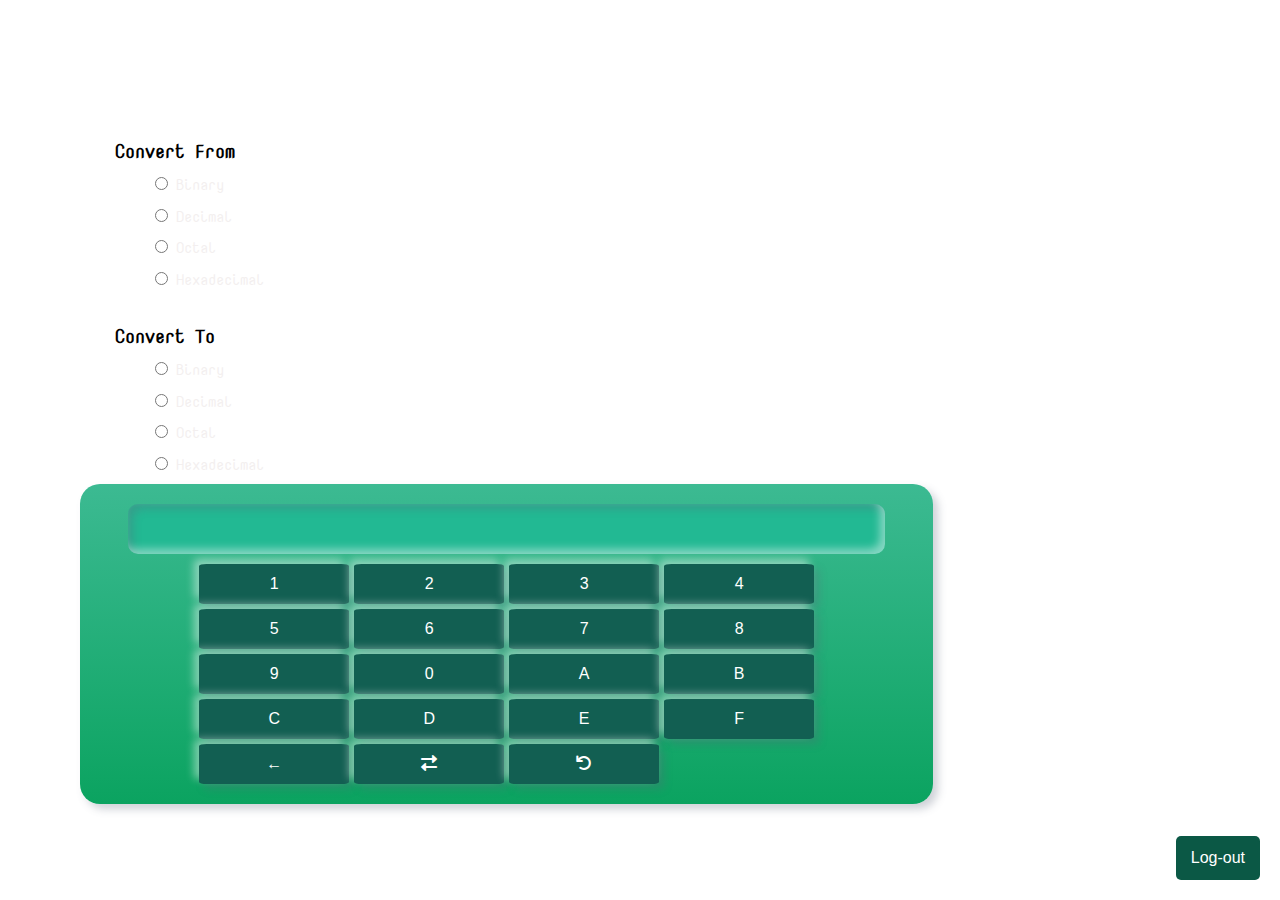
<file: index.html>
<!DOCTYPE html>
<html lang="en">
<head>
    <meta charset="UTF-8">
    <meta name="viewport" content="width=device-width, initial-scale=1.0">
    <title>Number Conversion</title>
    <link href="https://stackpath.bootstrapcdn.com/bootstrap/4.3.1/css/bootstrap.min.css" rel="stylesheet">
    <link rel="stylesheet" href="https://cdnjs.cloudflare.com/ajax/libs/font-awesome/6.0.0/css/all.min.css">

    <style>
        @import url('https://fonts.googleapis.com/css?family=Joti+One');
        @import url('https://fonts.googleapis.com/css?family=Luckiest+Guy');
        @import url('https://fonts.googleapis.com/css?family=Nova+Mono');
        @import url('https://fonts.googleapis.com/css?family=Press+Start+2P');


        body {
            font-family: Arial, sans-serif;
            background-image: url("https://img.pikbest.com/wp/202344/fluid-texture-abstract-flowing-diy-green-art-background_9916884.jpg!sw800");
            background-position: center;
            background-repeat: no-repeat;
            background-size: cover;
            padding: 0;
            width: 100%;
            height: auto;
            display: flex;
            flex-direction: column;
        }
        #container {
            display: flex;  
        }
        #calculator {
            flex: 1;
            display: flex;
            flex-direction: column;
            align-items: center;
            padding: 20px;
            border-radius: 20px;
            background: linear-gradient(to top, #0ba360 0%, #3cba92 100%);
            width: 400%;
            box-shadow: -5px -5px 9px rgba(255,255,255,0.45), 5px 5px 9px rgba(94,104,121,0.3);
            margin-left: 80px;
            margin-right: 130px;
        }

        #calculator-display {
            margin-bottom: 10px;
            font-size: 1rem;
            width: 93%;
            box-sizing: border-box;
            height: 50px;
            border-radius: 10px;
            background: rgb(34, 185, 147);
            box-shadow: inset -5px -5px 9px rgba(255,255,255,0.45), inset 5px 5px 9px rgba(94,104,121,0.3);
            border: none;
            color: rgb(0, 238, 255);
            padding: 0 30px;
        }
        #calculator-buttons {
            display: grid;
            grid-template-columns: repeat(4, 1fr);
            grid-gap: 5px;
            margin: 0 auto;  
        }
        #calculator-buttons button {
            cursor: pointer;
            height: 40px;
            width: 150px;
            border: 0;
            font-size: 1rem;
            border-radius: 5%;
            background: #125f52;
            box-shadow: -5px -5px 9px rgba(255,255,255,0.45), 5px 5px 9px rgba(94,104,121,0.3);
            color: white;
        }

        #calculator-buttons button:focus {
            background: #2f7e6a;
            box-shadow: inset -5px -5px 9px rgba(47, 153, 118, 0.45), inset 5px 5px 9px rgba(38, 156, 156, 0.3)
        }

        #calculator-buttons button:active {
            transform: scale(0.95);
        }
        #calculator-buttons button:disabled {
        opacity: 0.5; /* Adjust the opacity value as needed */
        transition: opacity 0.5s ease-in-out;
    }

        #userInput {
            border: none;
            width: 100%;
            box-sizing: border-box;
            height: 100%;
            border-radius: 10px;
            background: transparent;
            box-shadow: none;
            color: rgb(54, 50, 50);
            padding: 0 30px;
        }

        fieldset legend {
            font-size: 18px;
            font-weight: 700;
            font-family: "Nova Mono", monospace;
            margin-left: 100px;    
            color: black;
        }
        fieldset legend:hover {
            text-decoration: underline;
            cursor: pointer;
        }
        fieldset label {
            font-size: 15px;
            font-weight: 500;
            font-family: "Nova Mono", monospace;
            margin-left: 140px;
            color: rgb(243, 239, 239);
        }
        fieldset label:hover {
            text-decoration: underline;
            cursor: pointer;
        }

        @keyframes fadeIn {
            from {
                opacity: 0;
            }
            to {
                opacity: 1;
            }
        }
        #title {
            text-align: center;
            font-size: 2.5rem;
            font-family: "Press Start 2P", cursive;
            margin-bottom: 60px;
            margin-top: 30px;
            color: #106951;
            opacity: 0;
            animation: fadeIn 1s ease-in-out forwards;
        }
        #logout-button {
            position: absolute;
            bottom: 20px;
            right: 20px;
            background-color: #0b5845; /* Dark Green */
            color: white;
            border: none;
            padding: 10px 15px;
            border-radius: 5px;
            cursor: pointer;
            text-align: left;
        }
        @media (max-width: 768px) {
            #container {
                flex-direction: column;
            }
            #calculator {
                margin-left: 10px;
                margin-right: 10px;
            }
        }
    </style>
</head>
<body>
    <h2 id="title">Number Conversion </h2>
    <div class="container-fluid">
        <div class="row" id="container">
            <div class="col-md-4" id="conversion-options">
                <form>
                    <fieldset>
                        <legend>Convert From</legend>
                        <label><input type="radio" name="fromNumberSystem" value="binary" onclick="updateButtons()"> Binary</label><br>
                        <label><input type="radio" name="fromNumberSystem" value="decimal" onclick="updateButtons()"> Decimal</label><br>
                        <label><input type="radio" name="fromNumberSystem" value="octal" onclick="updateButtons()"> Octal</label><br>
                        <label><input type="radio" name="fromNumberSystem" value="hexadecimal" onclick="updateButtons()"> Hexadecimal</label>
                    </fieldset>
                    <br>
                    <fieldset>
                        <legend>Convert To</legend>
                        <label><input type="radio" name="toNumberSystem" value="binary" onclick="updateButtons()"> Binary</label><br>
                        <label><input type="radio" name="toNumberSystem" value="decimal" onclick="updateButtons()"> Decimal</label><br>
                        <label><input type="radio" name="toNumberSystem" value="octal" onclick="updateButtons()"> Octal</label><br>
                        <label><input type="radio" name="toNumberSystem" value="hexadecimal" onclick="updateButtons()"> Hexadecimal</label>
                    </fieldset>
                </form>
            </div>

            <div class="col-md-8" id="calculator">
                <div id="calculator-display">
                    <input type="text" id="userInput" readonly class="form-control">
                </div>
                <div id="calculator-buttons">
                    <button id="btn1" onclick="appendToDisplay('1')">1</button>
                    <button id="btn2" onclick="appendToDisplay('2')">2</button>
                    <button id="btn3" onclick="appendToDisplay('3')">3</button>
                    <button id="btn4" onclick="appendToDisplay('4')">4</button>
                    <button id="btn5" onclick="appendToDisplay('5')">5</button>
                    <button id="btn6" onclick="appendToDisplay('6')">6</button>
                    <button id="btn7" onclick="appendToDisplay('7')">7</button>
                    <button id="btn8" onclick="appendToDisplay('8')">8</button>
                    <button id="btn9" onclick="appendToDisplay('9')">9</button>
                    <button id="btn0" onclick="appendToDisplay('0')">0</button>
                    <button id="btnA" onclick="appendToDisplay('A')">A</button>
                    <button id="btnB" onclick="appendToDisplay('B')">B</button>
                    <button id="btnC" onclick="appendToDisplay('C')">C</button>
                    <button id="btnD" onclick="appendToDisplay('D')">D</button>
                    <button id="btnE" onclick="appendToDisplay('E')">E</button>
                    <button id="btnF" onclick="appendToDisplay('F')">F</button>
                    <button id="btn1" onclick="backspace()">←</button> 
                    <button id="btnConvert" onclick="convert()">
                        <i class="fas fa-exchange-alt"></i> 
                    </button>
                    <button id="btnReset" onclick="resetCalculator()">
                        <i class="fas fa-undo"></i> 
                    </button>
                </div>
            </div>
            <button id="logout-button" onclick="logout()">Log-out</button>
        </div>
        
    </div>
    <script src="https://code.jquery.com/jquery-3.3.1.slim.min.js"></script>
    <script src="https://cdnjs.cloudflare.com/ajax/libs/popper.js/1.14.7/umd/popper.min.js"></script>
    <script src="https://stackpath.bootstrapcdn.com/bootstrap/4.3.1/js/bootstrap.min.js"></script>

    <script>
       function updateButtons() {
            const fromNumberSystem = document.querySelector('input[name="fromNumberSystem"]:checked').value;
            const toNumberSystem = document.querySelector('input[name="toNumberSystem"]:checked').value;

            const buttons = ['btn0', 'btn1', 'btn2', 'btn3', 'btn4', 'btn5', 'btn6', 'btn7', 'btn8', 'btn9', 'btnA', 'btnB', 'btnC', 'btnD', 'btnE', 'btnF'];

            buttons.forEach(buttonId => {
                const button = document.getElementById(buttonId);

                if (
                    (fromNumberSystem === 'binary' && parseInt(button.innerText, 16) <= 1) ||
                    (fromNumberSystem === 'decimal' && parseInt(button.innerText, 16) <= 9) ||
                    (fromNumberSystem === 'octal' && parseInt(button.innerText, 16) <= 7) ||
                    (fromNumberSystem === 'hexadecimal' && !isNaN(parseInt(button.innerText, 16)))
                ) {
                    button.disabled = false;
                } else {
                    button.disabled = true;
                }
            });

            const toNumberSystemRadios = document.getElementsByName('toNumberSystem');
            toNumberSystemRadios.forEach(radio => {
                radio.disabled = radio.value === fromNumberSystem;
            });

            resetCalculator();
        }

        function appendToDisplay(value) {
    const fromNumberSystem = document.querySelector('input[name="fromNumberSystem"]:checked').value;
    const toNumberSystem = document.querySelector('input[name="toNumberSystem"]:checked').value;

    if (fromNumberSystem === 'binary' && toNumberSystem === 'binary') {
        if (value === '1' || value === '0') {
            return;
        }
    }
    if (fromNumberSystem === 'decimal' && toNumberSystem === 'decimal') {
        if (!/^[0-9]$/.test(value)) {
            return;
        }
    }

    if (fromNumberSystem === 'octal' && toNumberSystem === 'octal') {
        if (/^[0-7]$/.test(value)) {
            return;
        }
    }
    if (fromNumberSystem === 'hexadecimal' && toNumberSystem === 'hexadecimal') {
        if (/^[0-9A-F]$/.test(value)) {
            return;
        }
    }

    displayValue += value;
    document.getElementById('userInput').value = displayValue;
}


        function convert() {
            const fromNumberSystem = document.querySelector('input[name="fromNumberSystem"]:checked').value;
            const toNumberSystem = document.querySelector('input[name="toNumberSystem"]:checked').value;
            
            if (fromNumberSystem === toNumberSystem) {
              alert('Cannot perform the same conversion. Please choose different options.');
              return;
            }

            if (displayValue.trim() === '') {
                alert('Please enter a value to convert.');
                return;
    }


            let result;
            if (fromNumberSystem === 'binary' && toNumberSystem === 'decimal') {
                result = parseInt(displayValue, 2);
            } else if (fromNumberSystem === 'binary' && toNumberSystem === 'octal') {
                result = (parseInt(displayValue, 2)).toString(8);
            } else if (fromNumberSystem === 'binary' && toNumberSystem === 'hexadecimal') {
                result = (parseInt(displayValue, 2)).toString(16).toUpperCase();
            } else if (fromNumberSystem === 'decimal' && toNumberSystem === 'binary') {
                result = (parseInt(displayValue)).toString(2);
            } else if (fromNumberSystem === 'decimal' && toNumberSystem === 'octal') {
                result = (parseInt(displayValue)).toString(8);
            } else if (fromNumberSystem === 'decimal' && toNumberSystem === 'hexadecimal') {
                result = (parseInt(displayValue)).toString(16).toUpperCase();
            } else if (fromNumberSystem === 'octal' && toNumberSystem === 'binary') {
                result = (parseInt(displayValue, 8)).toString(2);
            } else if (fromNumberSystem === 'octal' && toNumberSystem === 'decimal') {
                result = parseInt(displayValue, 8);
            } else if (fromNumberSystem === 'octal' && toNumberSystem === 'hexadecimal') {
                result = (parseInt(displayValue, 8)).toString(16).toUpperCase();
            } else if (fromNumberSystem === 'hexadecimal' && toNumberSystem === 'binary') {
                result = (parseInt(displayValue, 16)).toString(2);
            } else if (fromNumberSystem === 'hexadecimal' && toNumberSystem === 'decimal') {
                result = parseInt(displayValue, 16);
            } else if (fromNumberSystem === 'hexadecimal' && toNumberSystem === 'octal') {
                result = (parseInt(displayValue, 16)).toString(8);
            } else {
                result = displayValue;
            }

            document.getElementById('userInput').value = result;
        }

        function backspace() {
            displayValue = displayValue.slice(0, -1);
            document.getElementById('userInput').value = displayValue;
        }

        function resetCalculator() {
            displayValue = '';
            document.getElementById('userInput').value = '';
        }
        function logout() {
            alert('Logging Out...');
            window.location.href = 'log.html';
        }
    </script>
</body>
</html>
</file>
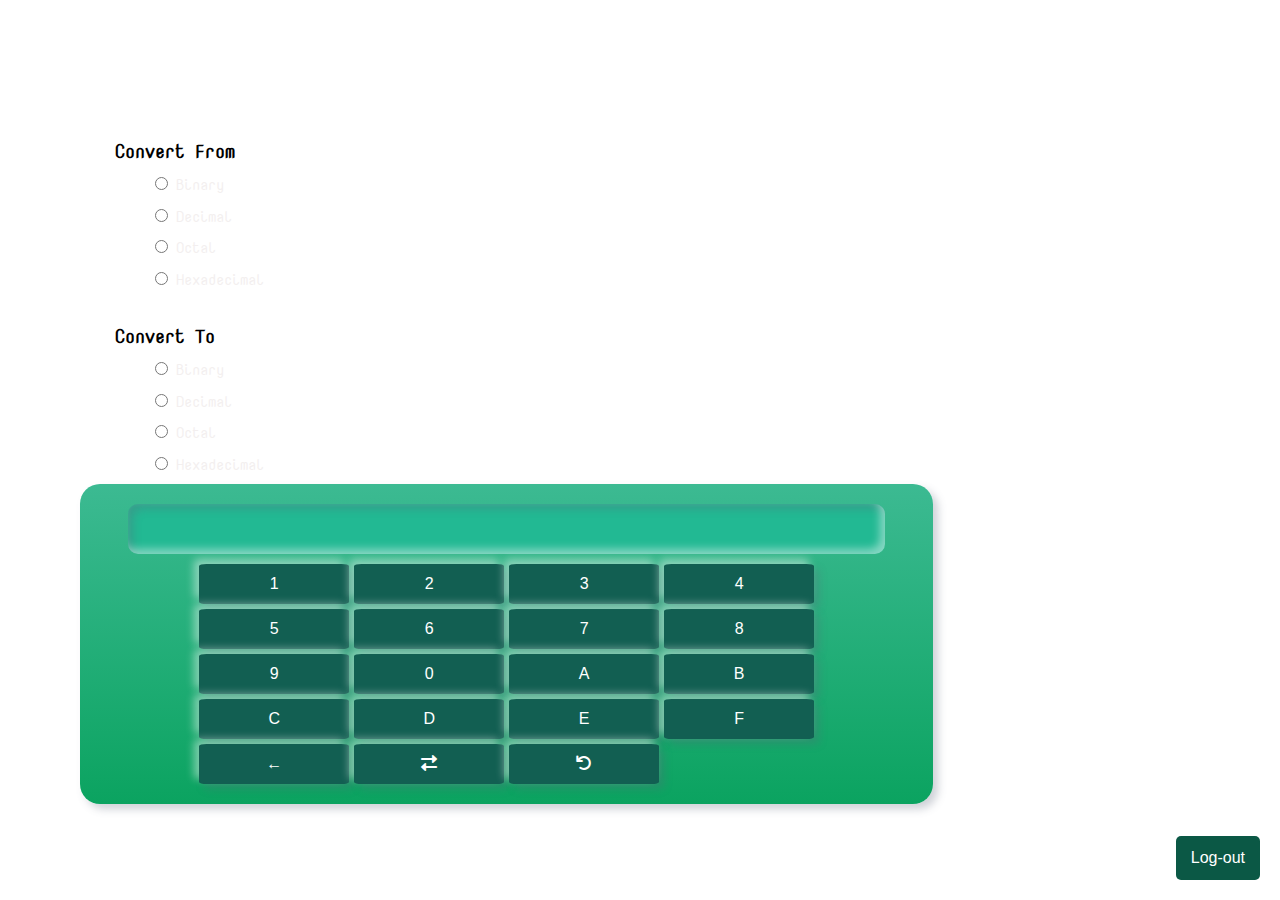
<file: digitalfinals/index.html>
<!DOCTYPE html>
<html lang="en">
<head>
    <meta charset="UTF-8">
    <meta name="viewport" content="width=device-width, initial-scale=1.0">
    <title>Number Conversion</title>
    <link href="https://stackpath.bootstrapcdn.com/bootstrap/4.3.1/css/bootstrap.min.css" rel="stylesheet">
    <link rel="stylesheet" href="https://cdnjs.cloudflare.com/ajax/libs/font-awesome/6.0.0/css/all.min.css">
    <link rel="stylesheet" href="style.css">
</head>
<body>
    <h2 id="title">Number Conversion </h2>
    <div class="container-fluid">
        <div class="row" id="container">
            <div class="col-md-4" id="conversion-options">
                <form>
                    <fieldset>
                        <legend>Convert From</legend>
                        <label><input type="radio" name="fromNumberSystem" value="binary" onclick="updateButtons()"> Binary</label><br>
                        <label><input type="radio" name="fromNumberSystem" value="decimal" onclick="updateButtons()"> Decimal</label><br>
                        <label><input type="radio" name="fromNumberSystem" value="octal" onclick="updateButtons()"> Octal</label><br>
                        <label><input type="radio" name="fromNumberSystem" value="hexadecimal" onclick="updateButtons()"> Hexadecimal</label>
                    </fieldset>
                    <br>
                    <fieldset>
                        <legend>Convert To</legend>
                        <label><input type="radio" name="toNumberSystem" value="binary" onclick="updateButtons()"> Binary</label><br>
                        <label><input type="radio" name="toNumberSystem" value="decimal" onclick="updateButtons()"> Decimal</label><br>
                        <label><input type="radio" name="toNumberSystem" value="octal" onclick="updateButtons()"> Octal</label><br>
                        <label><input type="radio" name="toNumberSystem" value="hexadecimal" onclick="updateButtons()"> Hexadecimal</label>
                    </fieldset>
                </form>
            </div>

            <div class="col-md-8" id="calculator">
                <div id="calculator-display">
                    <input type="text" id="userInput" readonly class="form-control">
                </div>
                <div id="calculator-buttons">
                    <button id="btn1" onclick="appendToDisplay('1')">1</button>
                    <button id="btn2" onclick="appendToDisplay('2')">2</button>
                    <button id="btn3" onclick="appendToDisplay('3')">3</button>
                    <button id="btn4" onclick="appendToDisplay('4')">4</button>
                    <button id="btn5" onclick="appendToDisplay('5')">5</button>
                    <button id="btn6" onclick="appendToDisplay('6')">6</button>
                    <button id="btn7" onclick="appendToDisplay('7')">7</button>
                    <button id="btn8" onclick="appendToDisplay('8')">8</button>
                    <button id="btn9" onclick="appendToDisplay('9')">9</button>
                    <button id="btn0" onclick="appendToDisplay('0')">0</button>
                    <button id="btnA" onclick="appendToDisplay('A')">A</button>
                    <button id="btnB" onclick="appendToDisplay('B')">B</button>
                    <button id="btnC" onclick="appendToDisplay('C')">C</button>
                    <button id="btnD" onclick="appendToDisplay('D')">D</button>
                    <button id="btnE" onclick="appendToDisplay('E')">E</button>
                    <button id="btnF" onclick="appendToDisplay('F')">F</button>
                    <button id="btn1" onclick="backspace()">←</button> 
                    <button id="btnConvert" onclick="convert()">
                        <i class="fas fa-exchange-alt"></i> 
                    </button>
                    <button id="btnReset" onclick="resetCalculator()">
                        <i class="fas fa-undo"></i> 
                    </button>
                </div>
            </div>
            <button id="logout-button" onclick="logout()">Log-out</button>
        </div>
        
    </div>
    <script src="https://code.jquery.com/jquery-3.3.1.slim.min.js"></script>
    <script src="https://cdnjs.cloudflare.com/ajax/libs/popper.js/1.14.7/umd/popper.min.js"></script>
    <script src="https://stackpath.bootstrapcdn.com/bootstrap/4.3.1/js/bootstrap.min.js"></script>
    <script src="index.js"></script>
</body>
</html>
</file>
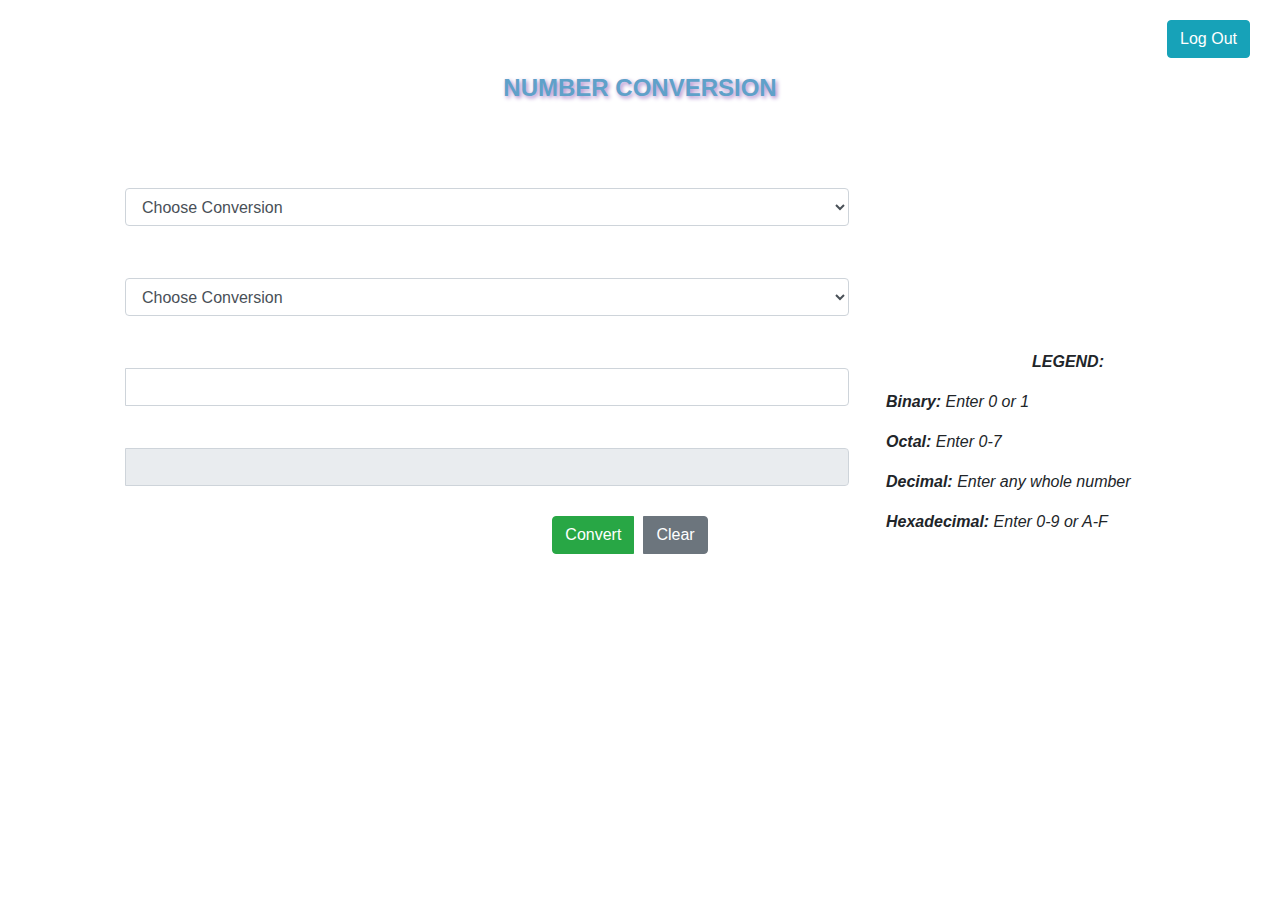
<file: maxine/index.html>
<!DOCTYPE html>
<html lang="en">
<head>
  <meta charset="UTF-8">
  <meta name="viewport" content="width=device-width, initial-scale=1.0">
  <title>Number Conversion</title>
  <link href="https://stackpath.bootstrapcdn.com/bootstrap/4.5.2/css/bootstrap.min.css" rel="stylesheet">
  <link rel="stylesheet" href="style.css">
  
</head>
<body>
    <a href="login.html" class="btn btn-info" id="logoutBtn" onclick="logout()">Log Out</a>
     <div id="title"><center>NUMBER CONVERSION</center></div>

  <div class="container">
    <div class="conversion-dropdown form-group">
      <label class="firstoption" for="sourceConversion">Choose First Option</label>
      <select class="form-control" id="sourceConversion">
        <option value="binary">Choose Conversion</option>
        <option value="binary">Binary</option>
        <option value="octal">Octal</option>
        <option value="decimal">Decimal</option>
        <option value="hexadecimal">Hexadecimal</option>
      </select>
    </div>

    <div class="conversion-dropdown form-group">
      <label class="firstoption" for="destinationConversion">Choose Second Option:</label>
      <select class="form-control" id="destinationConversion">
        <option value="binary">Choose Conversion</option>
        <option value="binary">Binary</option>
        <option value="octal">Octal</option>
        <option value="decimal">Decimal</option>
        <option value="hexadecimal">Hexadecimal</option>
      </select>
    </div>

    <div class="input-group">
      <label class="firstoutput" for="numberInput">Enter number:</label>
      <input type="text" class="form-control" id="numberInput" oninput="validateInput()">
    </div>

    <div class="input-group">
      <label class="firstoutput" for="convertedOutput">Converted Output:</label>
      <input type="text" class="form-control" id="convertedOutput" readonly>
    </div>
  </div>
  <div class="btn-group" role="group">
    <button class="btn btn-success" id="convertBtn" onclick="convertNumber()">Convert</button>
    <button class="btn btn-secondary" id="clearBtn" onclick="clearFields()">Clear</button>
  </div>
  
  <div id="info">
    <center><p><strong><i>LEGEND:</strong></p></center>
    <p><strong>Binary:</strong> Enter 0 or 1</p>
    <p><strong>Octal:</strong> Enter 0-7</p>
    <p><strong>Decimal:</strong> Enter any whole number</p>
    <p><strong>Hexadecimal:</strong> Enter 0-9 or A-F</i></p>
  </div>
  

<script src="index.js"></script>
    <script src="https://code.jquery.com/jquery-3.5.1.slim.min.js"></script>
    <script src="https://cdn.jsdelivr.net/npm/@popperjs/core@2.10.2/dist/umd/popper.min.js"></script>
    <script src="https://stackpath.bootstrapcdn.com/bootstrap/4.5.2/js/bootstrap.min.js"></script>
</body>
</html>
</file>
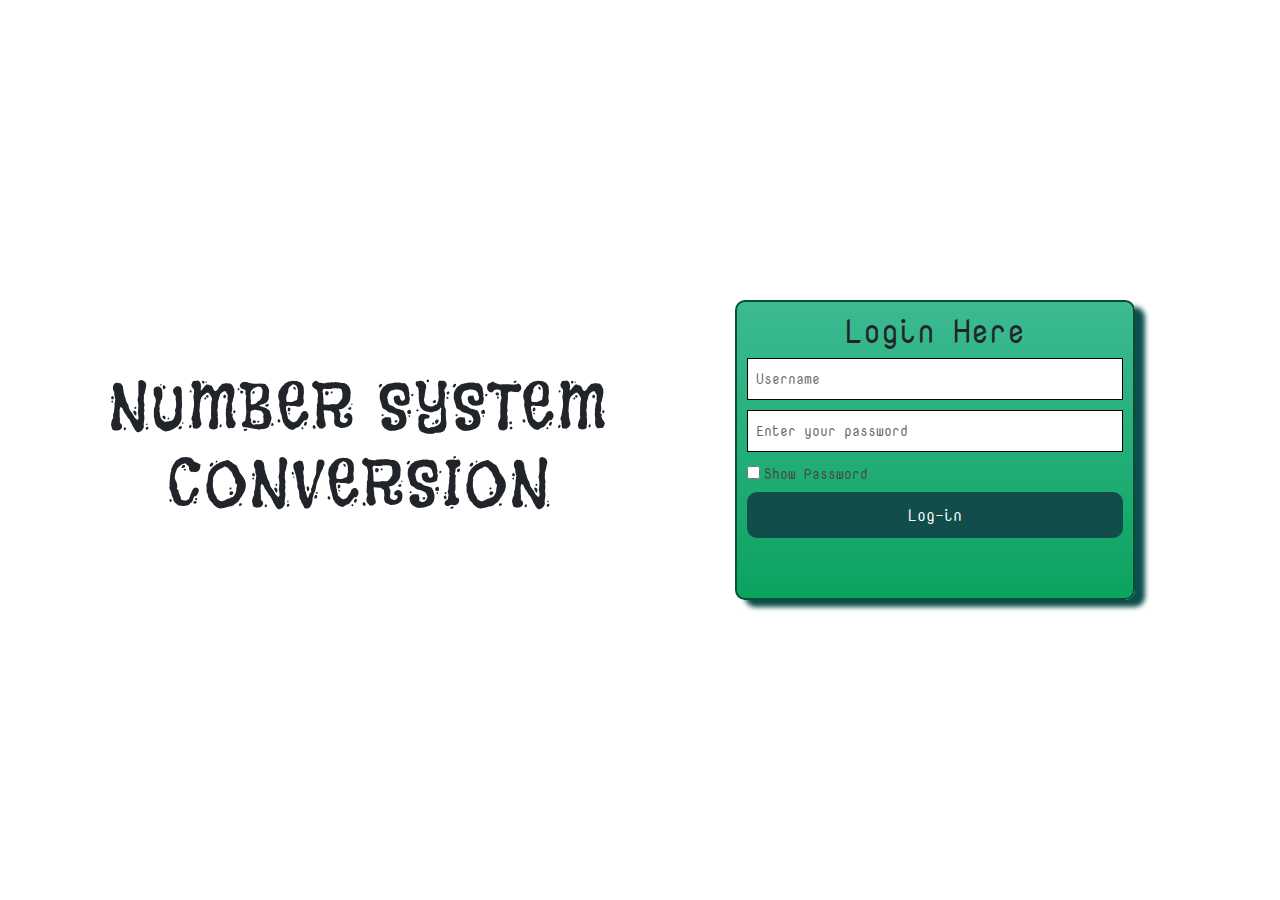
<file: digitalfinals/login.html>
<!DOCTYPE html>
<html lang="en">

<head>
  <meta charset="UTF-8">
  <meta http-equiv="X-UA-Compatible" content="IE=edge">
  <meta name="viewport" content="width=device-width, initial-scale=1.0">
  <title>Login Form</title>
  <link href="https://stackpath.bootstrapcdn.com/bootstrap/4.3.1/css/bootstrap.min.css" rel="stylesheet">
  <link rel="stylesheet" href="login.css">
</head>

<body>
  <h2 class="text">NUMBER SYSTEM <br> CONVERSION</h2>
  <div class="container">
    <h2>Login Here</h2>
    <form id="loginForm">
      <input type="text" id="username" class="type" required placeholder="Username">
      <input type="password" id="password" class="type" required placeholder="Enter your password">
      <input type="checkbox" onclick="myFunction()"> <label>Show Password</label>
      <button type="submit" class="btn">Log-in</button>
    </form>
  </div>
  <script src="login.js"></script>
</body>
</html>
</file>
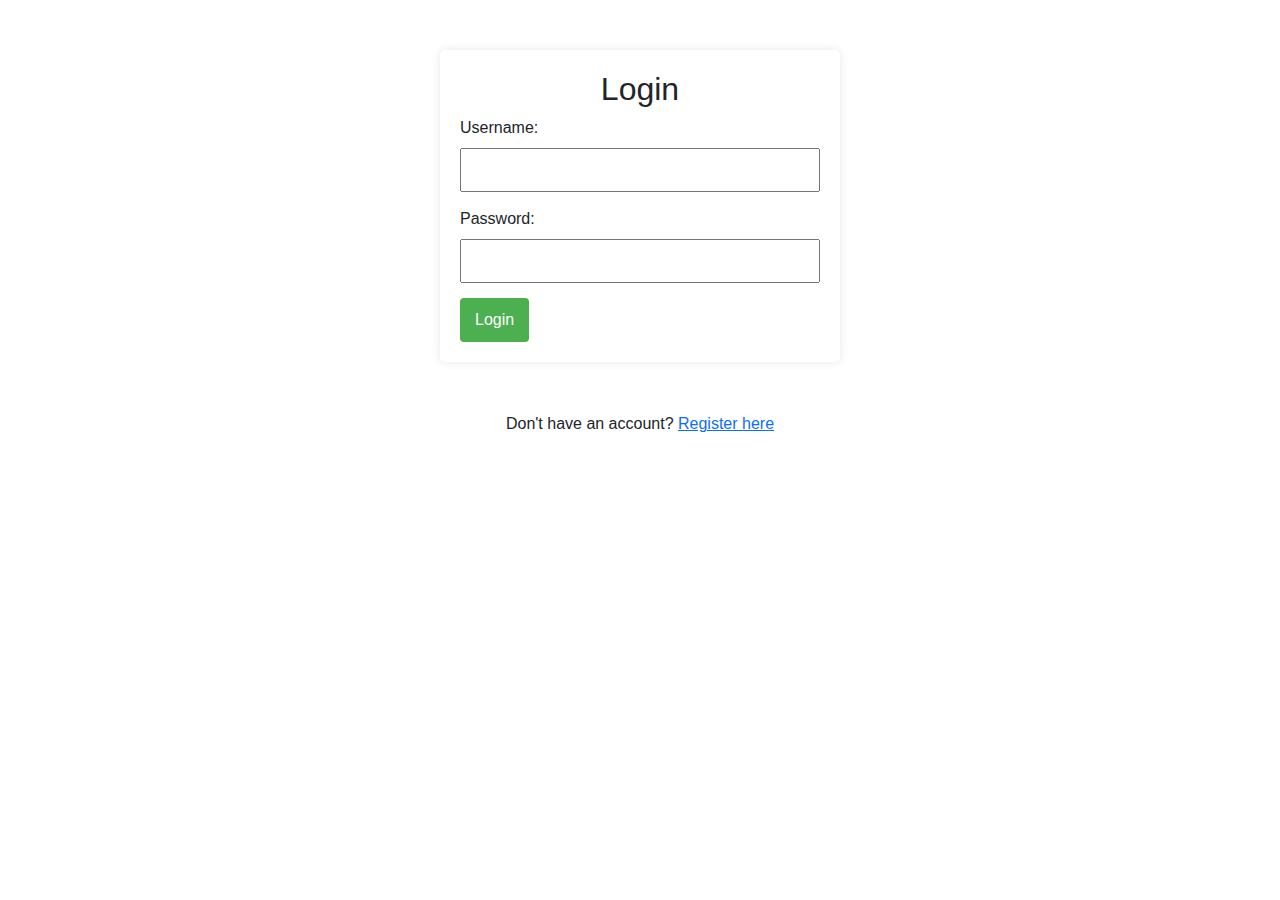
<file: maxine/login.html>
<!DOCTYPE html>
<html lang="en">
<head>
    <meta charset="UTF-8">
    <meta name="viewport" content="width=device-width, initial-scale=1.0">
    <title>Login and Registration</title>
    <link href="https://cdn.jsdelivr.net/npm/bootstrap@5.3.2/dist/css/bootstrap.min.css" rel="stylesheet">
    <script src="https://cdn.jsdelivr.net/npm/bootstrap@5.3.2/dist/js/bootstrap.bundle.min.js"></script>
    <script src="login.js"></script>
    <link rel="stylesheet" href="login.css">

</head>
<body>

    <form id="loginForm">
        <h2>Login</h2>
        <label for="loginUsername">Username:</label>
        <input type="text" id="loginUsername" name="loginUsername" required>

        <label for="loginPassword">Password:</label>
        <input type="password" id="loginPassword" name="loginPassword" required>

        <button type="button" onclick="login()">Login</button>
    </form>

    <form id="registerForm" style="display: none;">
        <h2>Register</h2>
        <label for="registerUsername">Username:</label>
        <input type="text" id="registerUsername" name="registerUsername" required>

        <label for="registerPassword">Password:</label>
        <input type="password" id="registerPassword" name="registerPassword" required>

        <button type="button" onclick="register()">Register</button>
    </form>
    <p style="text-align: center;">Don't have an account? <a href="javascript:void(0);" onclick="toggleForm()">Register here</a></p>

</body>
</html>
</file>
<file: digitalfinals/style.css>
@import url('https://fonts.googleapis.com/css?family=Nova+Mono');
@import url('https://fonts.googleapis.com/css?family=Press+Start+2P');
body {
    font-family: Arial, sans-serif;
    background-image: url("https://img.pikbest.com/wp/202344/fluid-texture-abstract-flowing-diy-green-art-background_9916884.jpg!sw800");
    background-position: center;
    background-repeat: no-repeat;
    background-size: cover;
    padding: 0;
    width: 100%;
    display: flex;
    flex-direction: column;
}
#container {
    display: flex;  
}
#calculator {
    flex: 1;
    display: flex;
    flex-direction: column;
    align-items: center;
    padding: 20px;
    border-radius: 20px;
    background: linear-gradient(to top, #0ba360 0%, #3cba92 100%);
    width: 400%;
    box-shadow: -5px -5px 9px rgba(255,255,255,0.45), 5px 5px 9px rgba(94,104,121,0.3);
    margin-left: 80px;
    margin-right: 130px;
}

#calculator-display {
    margin-bottom: 10px;
    font-size: 1rem;
    width: 93%;
    box-sizing: border-box;
    height: 50px;
    border-radius: 10px;
    background: rgb(34, 185, 147);
    box-shadow: inset -5px -5px 9px rgba(255,255,255,0.45), inset 5px 5px 9px rgba(94,104,121,0.3);
    border: none;
    color: rgb(0, 238, 255);
    padding: 0 30px;
}
#calculator-buttons {
    display: grid;
    grid-template-columns: repeat(4, 1fr);
    grid-gap: 5px;
    margin: 0 auto;  
}
#calculator-buttons button {
    cursor: pointer;
    height: 40px;
    width: 150px;
    border: 0;
    font-size: 1rem;
    border-radius: 5%;
    background: #125f52;
    box-shadow: -5px -5px 9px rgba(255,255,255,0.45), 5px 5px 9px rgba(94,104,121,0.3);
    color: white;
}

#calculator-buttons button:focus {
    background: #2f7e6a;
    box-shadow: inset -5px -5px 9px rgba(47, 153, 118, 0.45), inset 5px 5px 9px rgba(38, 156, 156, 0.3)
}

#calculator-buttons button:active {
    transform: scale(0.95);
}
#calculator-buttons button:disabled {
opacity: 0.5; 
transition: opacity 0.5s ease-in-out;
}

#userInput {
    border: none;
    width: 100%;
    box-sizing: border-box;
    height: 100%;
    border-radius: 10px;
    background: transparent;
    box-shadow: none;
    color: rgb(54, 50, 50);
    padding: 0 30px;
}

fieldset legend {
    font-size: 18px;
    font-weight: 700;
    font-family: "Nova Mono", monospace;
    margin-left: 100px;    
    color: black;
}
fieldset legend:hover {
    text-decoration: underline;
    cursor: pointer;
}
fieldset label {
    font-size: 15px;
    font-weight: 500;
    font-family: "Nova Mono", monospace;
    margin-left: 140px;
    color: rgb(243, 239, 239);
}
fieldset label:hover {
    text-decoration: underline;
    cursor: pointer;
}

@keyframes fadeIn {
    from {
        opacity: 0;
    }
    to {
        opacity: 1;
    }
}
#title {
    text-align: center;
    font-size: 2.5rem;
    font-family: "Press Start 2P", cursive;
    margin-bottom: 60px;
    margin-top: 30px;
    color: #106951;
    opacity: 0;
    animation: fadeIn 1s ease-in-out forwards;
}
#logout-button {
    position: absolute;
    bottom: 20px;
    right: 20px;
    background-color: #0b5845; 
    color: white;
    border: none;
    padding: 10px 15px;
    border-radius: 5px;
    cursor: pointer;
    text-align: left;
}
@media (max-width: 768px) {
    #container {
        flex-direction: column;
    }
    #calculator {
        margin-left: 10px;
        margin-right: 10px;
    }
}
</file>
<file: maxine/style.css>
body {
    font-family: Arial, sans-serif;
    display: flex;
    flex-direction: column;
    align-items: center;
    margin-top: 50px;
    background: url("https://miro.medium.com/v2/resize:fit:720/format:webp/1*gAt5AKZ5vMICF04fC7o3cQ.gif");
    background-repeat: no-repeat;
    background-size: cover;
    width: 100%;
    background-position: center;
    background-attachment: fixed;
    padding: 20px;
  }
  
  .container {
    position: relative;
    width: calc(60% + 10px);
    margin-left: 90px;
    background-color: rgba(255, 255, 255, 0.2);
  }
  
  #title {
    font-size: 24px;
    font-weight: bold;
    text-align: center;
    margin-bottom: 50px;
    color: #5fa1c9;
    text-shadow: 2px 2px 4px #a885c9;
    animation: fadeInDown 1.5s ease-out;
  }
  
  .conversion-dropdown {
    margin-bottom: 20px;
  }
  
  .input-group {
    margin-bottom: 10px;
  }
  
  #numberInput,
  #convertedOutput {
    width: 100%;
  }
  
  #convertBtn,
  #clearBtn,
  #logoutBtn {
    cursor: pointer;
    margin-right: 10px;
  }
  
  #logoutBtn {
    position: absolute;
    top: 20px;
    right: 20px;
  }
  
  .btn-group {
    margin-top: 20px;
    margin-right: 10px; 
  }
  
  #output {
    margin-top: 20px;
    font-weight: bold;
    display: none;
  }
  
  #info {
    text-align: justify;
    background-color: #ffffff;
    padding: 10px;
    border-radius: 5px;
    position: absolute;
    top: 50%;
    right: 20px;
    transform: translateY(-50%);
    width: 30%;
  }
  
  .firstoption {
    color: #ffffff;
  }
  
  .firstoutput {
    color: #ffffff;
  }
  
  @media (max-width: 768px) {
    .container {
      width: 100%;
      margin-left: 0;
    }
  
    #info {
      position: static;
      width: 100%;
      margin-top: 20px;
      right: 0; 
      transform: translateY(0); 
    
    .btn-group {
      margin-right: 0; 
  }
}}
</file>
<file: digitalfinals/login.css>
@import url('https://fonts.googleapis.com/css?family=Flavors');
    @import url('https://fonts.googleapis.com/css?family=Nova+Mono');

    body {
      background-image: url("https://img.freepik.com/premium-photo/oil-easel-journey-into-world-oil-painting_480962-51049.jpg");
      background-repeat: no-repeat;
      background-size: cover;
      width: 100%;
      background-position: center;
      background-attachment: fixed;
      display: flex;
      align-items: center;
      justify-content: space-between;
      min-height: 100vh;
      padding: 0 20px;
    }
    .container {
      border: 2px solid rgb(8, 78, 51);
      border-radius: 10px;
      padding: 10px;
      width: 400px;
      height: 300px;
      text-align: left;
      background: rgb(2,0,36);
      background: linear-gradient(to top, #0ba360 0%, #3cba92 100%);
      box-shadow: 10px 7px 5px 0px rgb(11, 78, 75);
    }
    .btn {
      background-color: rgb(17, 77, 74);
      border-radius: 10px;
      padding: 10px;
      font-size: 16px;
      cursor: pointer;
      text-align: center;
      color: white;
      width: 100%;
      font-family: "Nova Mono", monospace;
    }
    .btn:hover {
      background-image: radial-gradient(circle, #0b4e3b, #0f726f, #459aa0, #74cece);
      padding: 10px;
      color: aliceblue;
    }
    .type {
      border: 1px solid black;
      width: 100%;
      box-sizing: border-box;
      padding: 8px;
      margin-bottom: 10px;
    }
    h2{
      text-align: center;
      font-family: "Nova Mono", monospace;
    }
    h2:hover {
    text-decoration: underline;
    cursor: pointer;
  }
    h2.text {
      text-align: center;
      font-size: 4rem;
      letter-spacing: 4px;
      font-family: Flavors, cursive;
      margin-left: 90px;
      animation: blendColor 4s infinite alternate;
    }

    @keyframes blendColor {
      0% {
      background: #145C38;
      background: linear-gradient(to right, #145C38 0%, #2DCC62 50%, #A1D6A2 100%);
      -webkit-background-clip: text;
      -webkit-text-fill-color: transparent;
      }
      100% {
      background: #145C38;
      background: linear-gradient(to right, #145C38 0%, #A1D6A2 100%);
      -webkit-background-clip: text;
      -webkit-text-fill-color: transparent;
      }
    }
    .type::placeholder {
      font-family: "Nova Mono", monospace;
      color: #6b6868; 
      font-size: 14px; 
    }
    .type[type="password"]::placeholder {
      font-family: "Nova Mono", monospace;
      color: #666262; 
      font-size: 14px; 
    }
    [type="checkbox"]+label {
     font-family: "Nova Mono", monospace;
     color: #494646; 
     font-size: 14px;
    }
</file>
<file: maxine/login.css>
body {
    font-family: Arial, sans-serif;
    /*background-color: #f4f4f4;*/
    background: url("https://img.freepik.com/free-vector/background-with-wavy-lines-copy-space_677411-988.jpg?w=826&t=st=1701607531~exp=1701608131~hmac=51347d200c00b50612d4182a4e3c37fbaa9b0c7e8457cd1b484629306402cba5");
    background-repeat: no-repeat;
    background-size: cover;
    width: 100%;
    background-position: center;
    background-attachment: fixed;
}

form {
    max-width: 400px;
    margin: 50px auto;
    background-color: #fff;
    padding: 20px;
    border-radius: 5px;
    box-shadow: 0 0 10px rgba(0, 0, 0, 0.1);
}

h2 {
    text-align: center;
}

label {
    display: block;
    margin-bottom: 8px;
}

input {
    width: 100%;
    padding: 8px;
    margin-bottom: 15px;
    box-sizing: border-box;
}

button {
    background-color: #4caf50;
    color: white;
    padding: 10px 15px;
    border: none;
    border-radius: 4px;
    cursor: pointer;
}

button:hover {
    background-color: #45a049;
}
</file>
